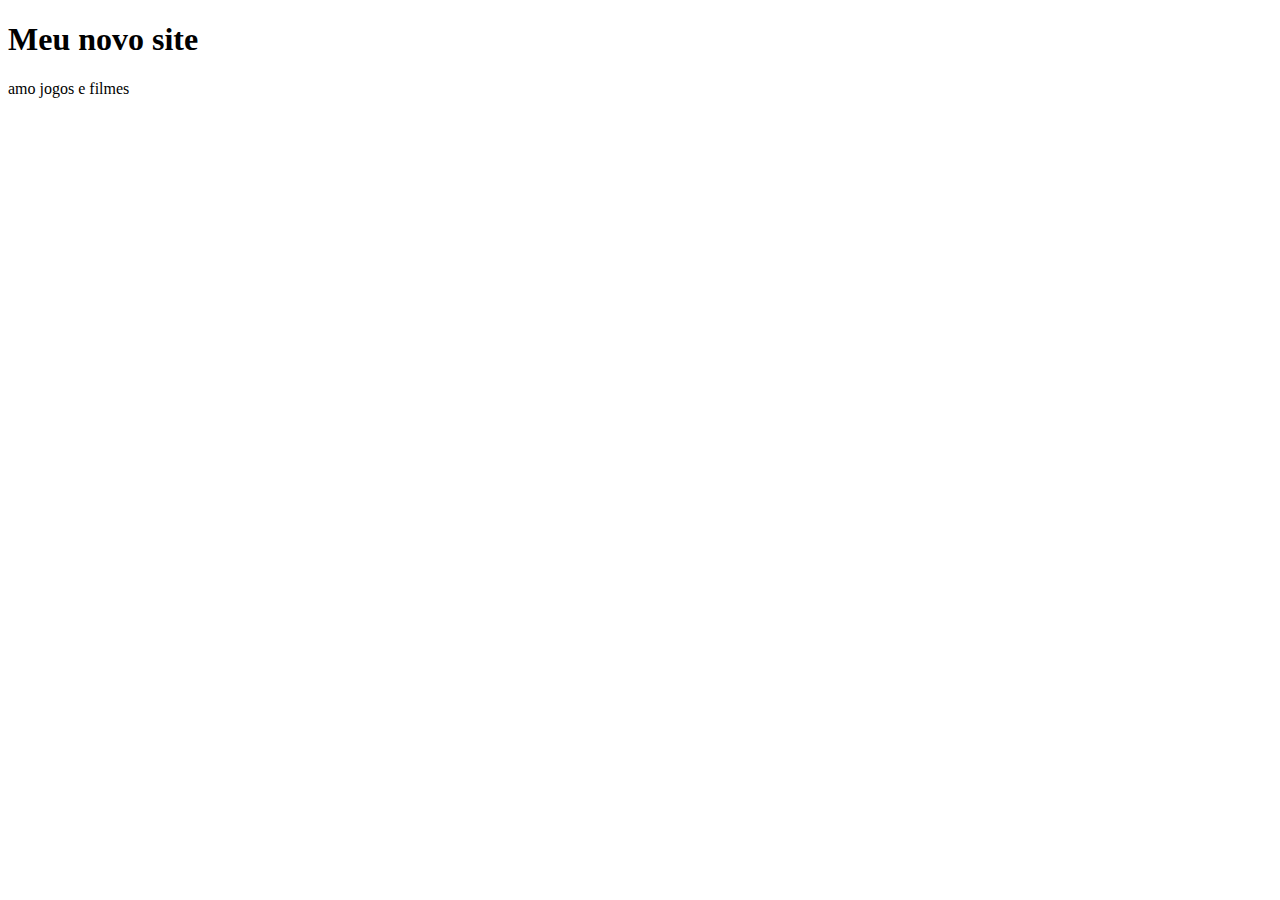
<file: index.html>
<!DOCTYPE html>
<html lang="en">
<head>
    <meta charset="UTF-8">
    <meta name="viewport" content="width=device-width, initial-scale=1.0">
    <title>Document</title>
</head>
<body>
    <h1>Meu novo site</h1>
    <section>
        <div>amo jogos e filmes</div>
    </section>
</body>
</html>
</file>
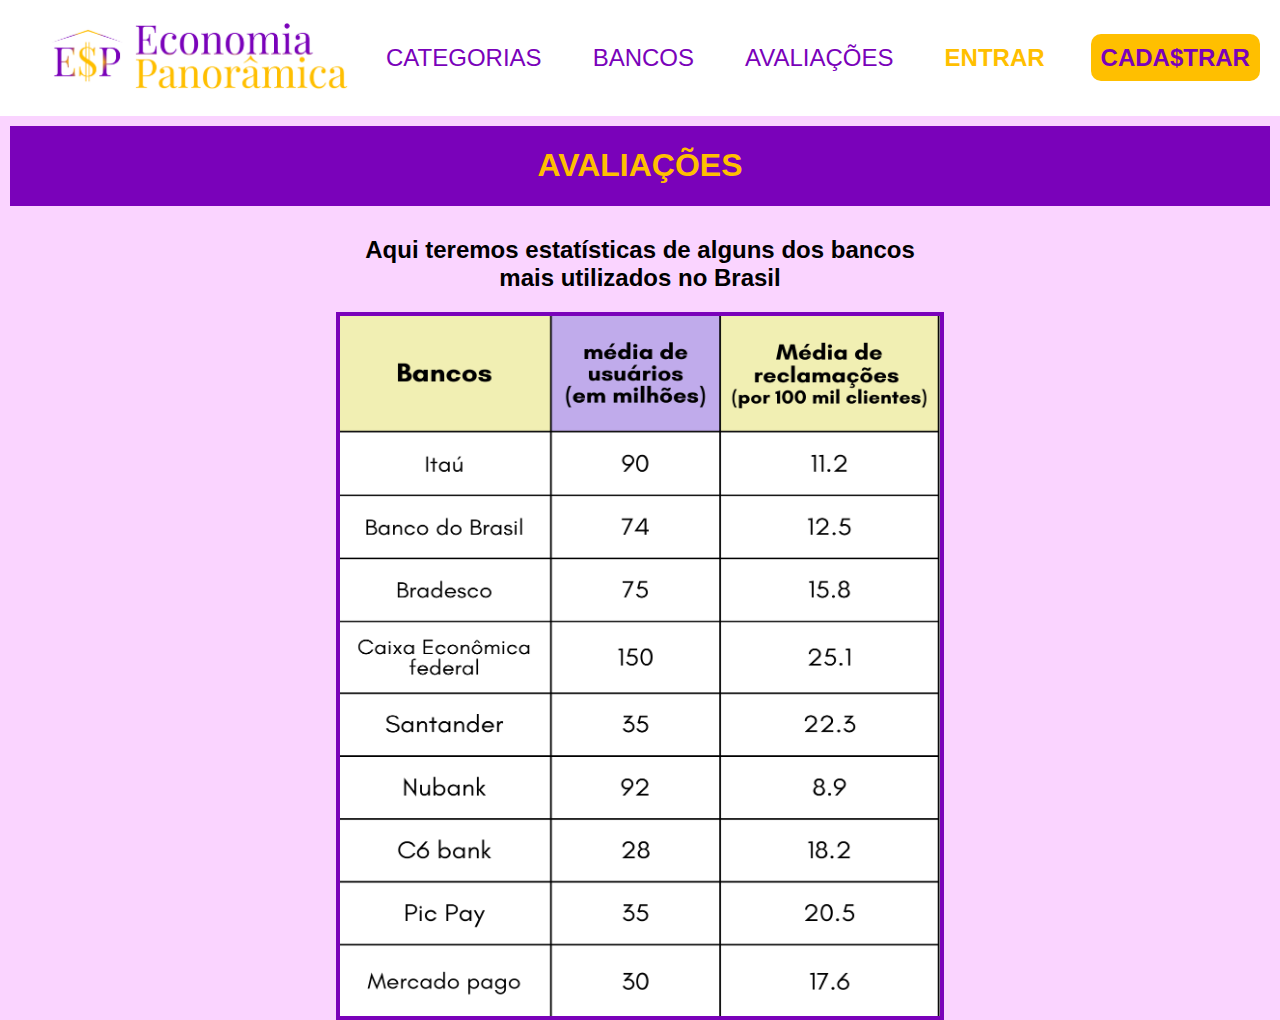
<file: src/avaliacoes.html>
<!DOCTYPE html>
<html lang="en">
<head>
    <meta charset="UTF-8">
    <meta name="viewport" content="width=device-width, initial-scale=1.0">
    <title>Economia Panorâmica</title>
    <link rel="stylesheet" href="navBar.css">
    <link rel="stylesheet" href="avaliacoes.css">
</head>
<body>
    <!-- Barra de navegação -->
    <nav>
        <ul>
            <li>
                <a href="home.html"><img src="./imgs/economia.png" alt="Logo do site"></img></a>
            </li>
            <li class="item">
                <a href="categorias.html" class="roxo">CATEGORIAS</a>
            </li>
            <li class="item">
                <a href="bancos.html" class="roxo">BANCOS</a>
            </li>
            <li class="item">
                <a href="avaliacoes.html" class="roxo">AVALIAÇÕES</a>
            </li>
            <li class="item">
                <a href="cadastro.html" class="amarelo">ENTRAR</a>
            </li>
            <li class="item">
                <a href="cadastro.html" class="span"><span>CADA$TRAR</span></a>
            </li>
        </ul>
    </nav>
    <header>
        <h1 class="titulo">AVALIAÇÕES</h1>    
    </header>
    <main>
        <h2 class="subtitulo">
            Aqui teremos estatísticas de alguns dos bancos <br> 
            mais utilizados no Brasil
        </h2>
        <img class="tabelaBancos" src="./imgs/Parts of Speech.png" alt="Tabela">
    </main>
</body>
</html>
</file>
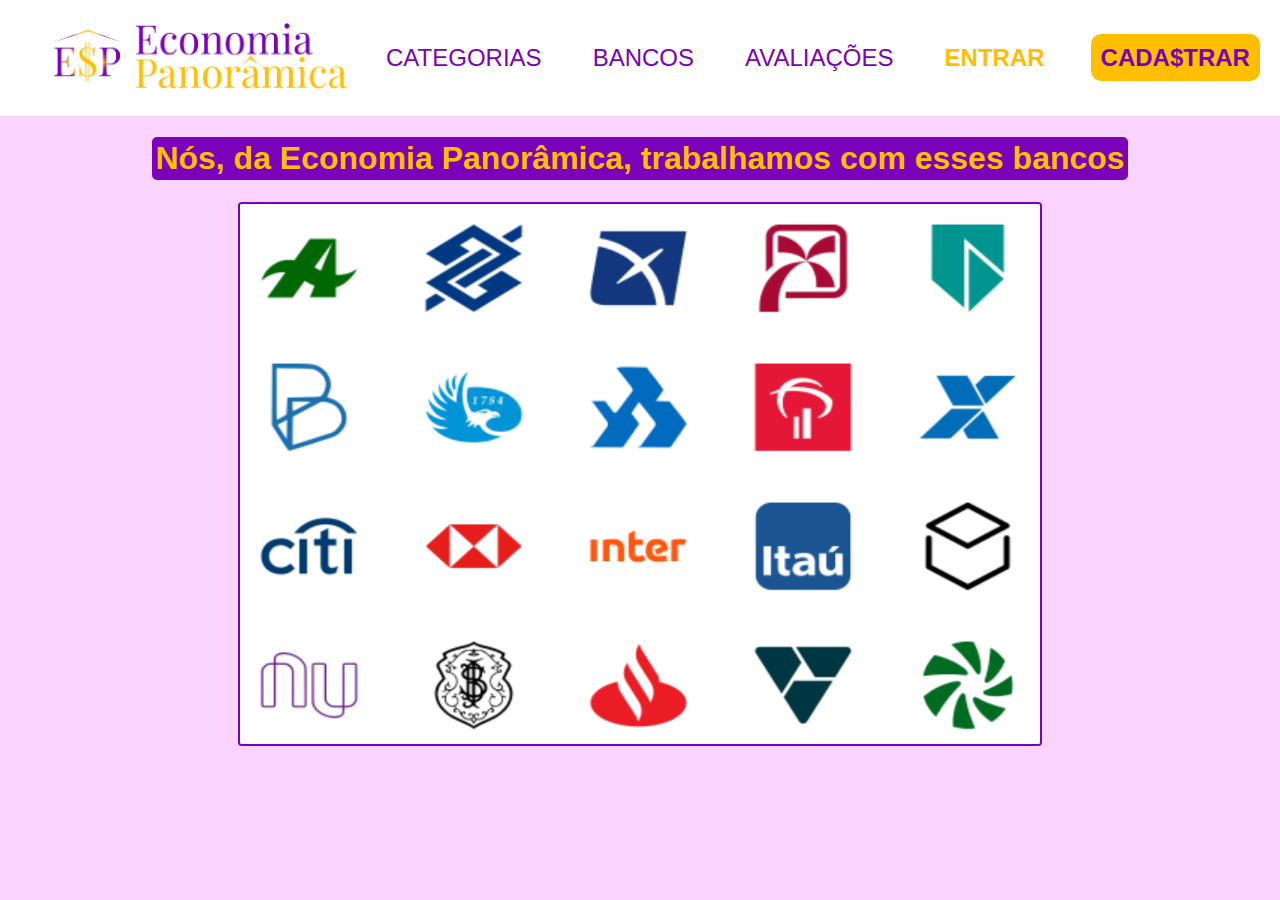
<file: src/bancos.html>
<!DOCTYPE html>
<html lang="en">
<head>
    <meta charset="UTF-8">
    <meta name="viewport" content="width=device-width, initial-scale=1.0">
    <title>Economia Panorâmica</title>
    <link rel="stylesheet" href="navBar.css">
    <link rel="stylesheet" href="bancos.css">
</head>
<body>
    <!-- Barra de navegação -->
    <nav>
        <ul>
            <li>
                <a href="home.html"><img src="./imgs/economia.png" alt="Logo do site"></img></a>
            </li>
            <li class="item">
                <a href="categorias.html" class="roxo">CATEGORIAS</a>
            </li>
            <li class="item">
                <a href="bancos.html" class="roxo">BANCOS</a>
            </li>
            <li class="item">
                <a href="avaliacoes.html" class="roxo">AVALIAÇÕES</a>
            </li>
            <li class="item">
                <a href="cadastro.html" class="amarelo">ENTRAR</a>
            </li>
            <li class="item">
                <a href="cadastro.html" class="span"><span>CADA$TRAR</span></a>
            </li>
        </ul>
    </nav>
    <main class="container">
        <h1 class="titulo">Nós, da Economia Panorâmica, trabalhamos com esses bancos</h1>
        <img class="imagem" src="./imgs/Title Page.png" alt="Logo de Bancos">
    </main>
</body>
</html>
</file>
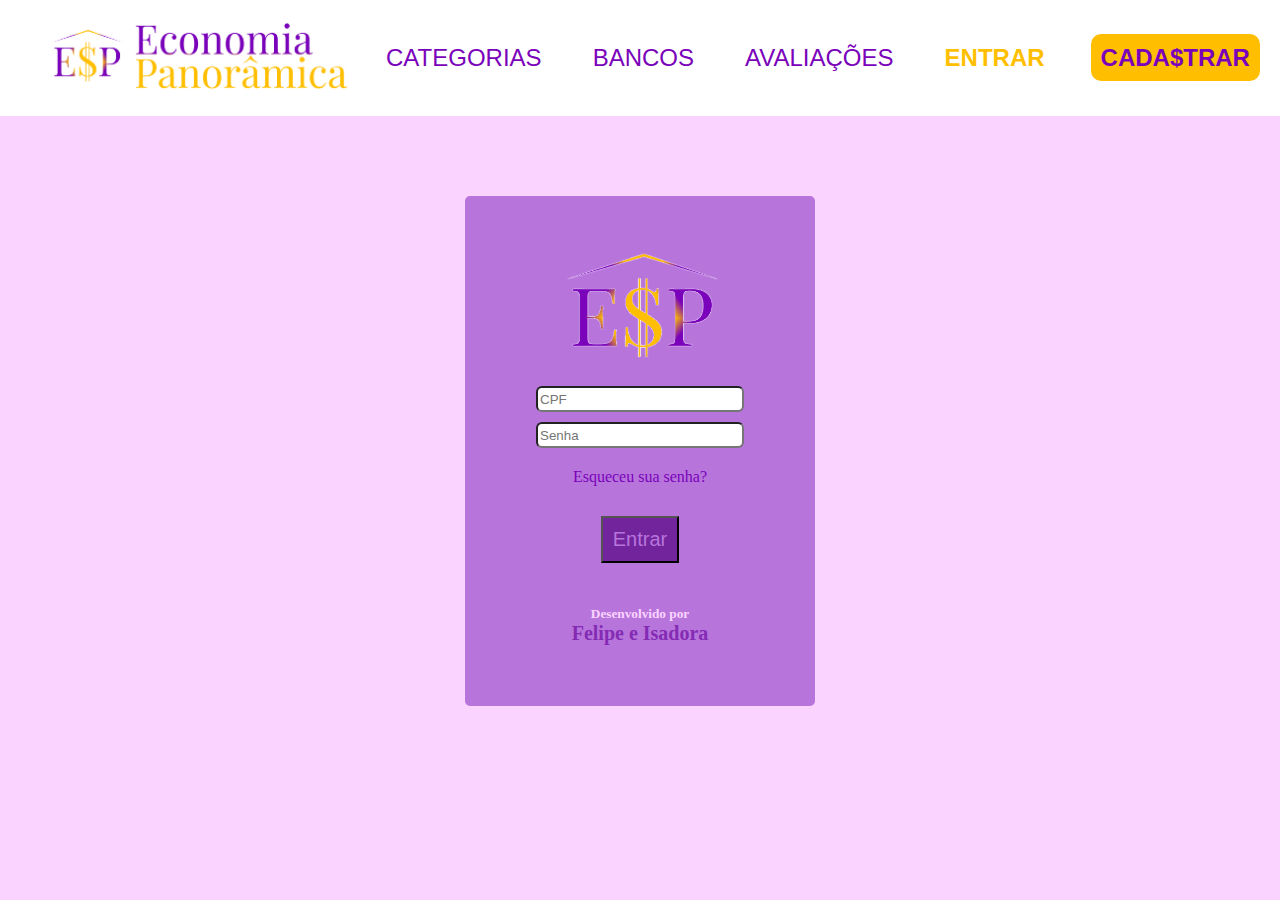
<file: src/cadastro.html>
<!DOCTYPE html>
<html lang="en">
<head>
    <meta charset="UTF-8">
    <meta name="viewport" content="width=device-width, initial-scale=1.0">
    <title>Economia Panorâmica</title>
    <link rel="stylesheet" href="navBar.css">
    <link rel="stylesheet" href="cadastro.css">
</head>
<body>
    <!-- Barra de navegação -->
    <nav>
        <ul>
            <li>
                <a href="home.html"><img src="./imgs/economia.png" alt="Logo do site"></img></a>
            </li>
            <li class="item">
                <a href="categorias.html" class="roxo">CATEGORIAS</a>
            </li>
            <li class="item">
                <a href="bancos.html" class="roxo">BANCOS</a>
            </li>
            <li class="item">
                <a href="avaliacoes.html" class="roxo">AVALIAÇÕES</a>
            </li>
            <li class="item">
                <a href="cadastro.html" class="amarelo">ENTRAR</a>
            </li>
            <li class="item">
                <a href="cadastro.html" class="span"><span>CADA$TRAR</span></a>
            </li>
        </ul>
    </nav>

    <!-- Conteúdo da página -->
     <main class="main">
        <img class="logo" src="./imgs/logo_sem_fundo_suave.png" alt="Logo">
        <input id="input1" class="input" type="text" placeholder="CPF">
        <input id="input2" class="input" type="password" placeholder="Senha">
        <a id="fun" href="#" onclick="senha()">Esqueceu sua senha?</a>
        <button onClick="criarConta()">Entrar</button>
        <h4 id="alerta"></h4>
        <h5 class="mensagem">Desenvolvido por <br> <span class="direitos">Felipe e Isadora</span></h5>
     </main>
     <script>
            function criarConta() {
                let input = document.getElementById("input1")
                let valor1 = input.value
                input = document.getElementById("input2")
                let valor2 = input.value

                if (valor1 != "" && valor2 != "") {
                    document.getElementById("alerta").textContent = "CONTA CRIADA!!"
                } else {
                    document.getElementById("alerta").textContent = "Insira os valores corretamente."
                }
            }

            function senha() {
                document.getElementById("fun").textContent = "Fazer o que né"
            }
        </script>
</body>
</html>
</file>
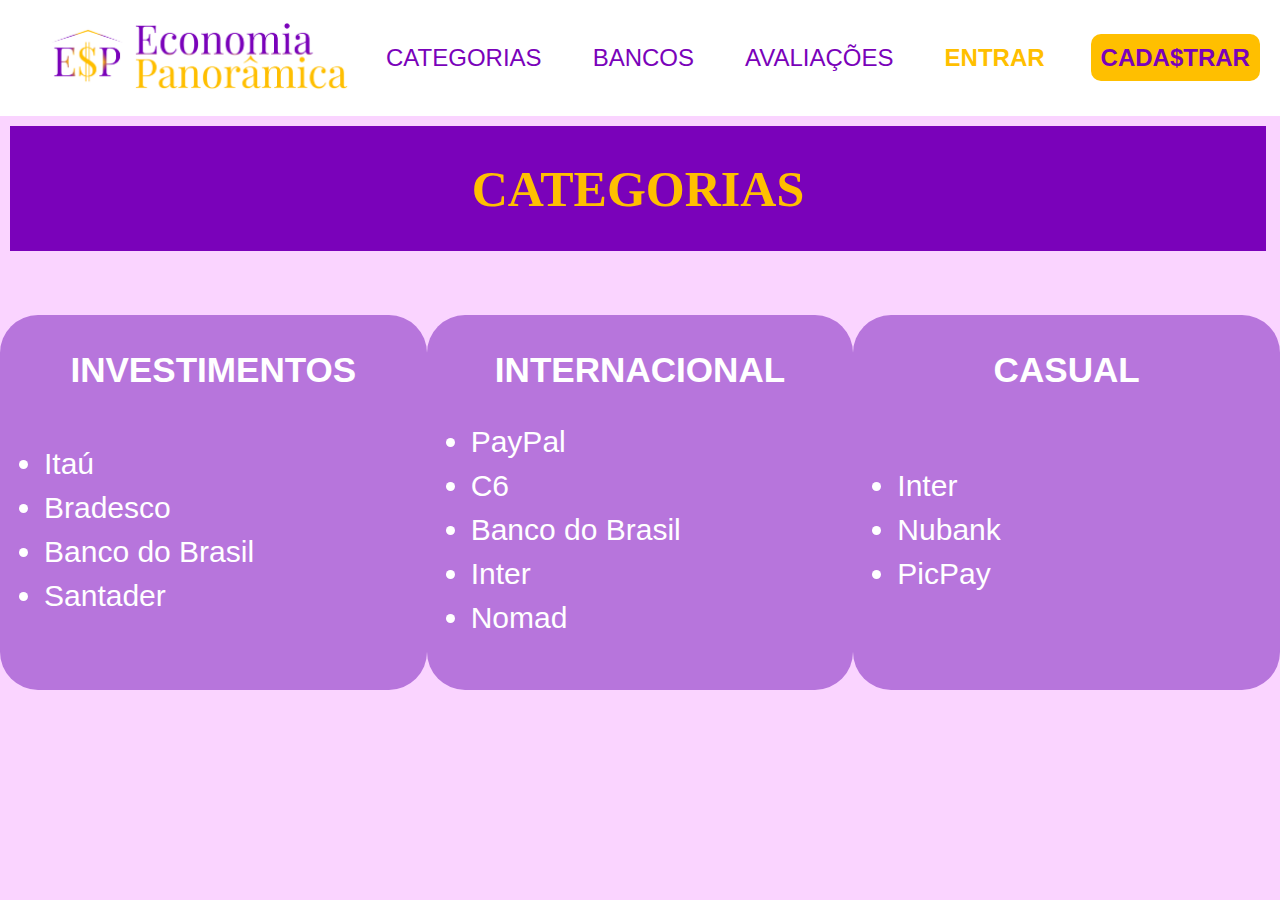
<file: src/categorias.html>
<!DOCTYPE html>
<html lang="en">
<head>
    <meta charset="UTF-8">
    <meta name="viewport" content="width=device-width, initial-scale=1.0">
    <title>Economia Panorâmica</title>
    <link rel="stylesheet" href="navBar.css">
    <link rel="stylesheet" href="categorias.css">
</head>
<body>
    <nav>
        <!-- Barra de navegação -->
        <ul>
            <li>
                <a href="home.html"><img src="./imgs/economia.png" alt="Logo do site"></img></a>
            </li>
            <li class="item">
                <a href="categorias.html" class="roxo">CATEGORIAS</a>
            </li>
            <li class="item">
                <a href="bancos.html" class="roxo">BANCOS</a>
            </li>
            <li class="item">
                <a href="avaliacoes.html" class="roxo">AVALIAÇÕES</a>
            </li>
            <li class="item">
                <a href="cadastro.html" class="amarelo">ENTRAR</a>
            </li>
            <li class="item">
                <a href="cadastro.html" class="span"><span>CADA$TRAR</span></a>
            </li>
        </ul>
    </nav>
    <header>
        <h1>CATEGORIAS</h1>
    </header>
    <main class="container">
        
        <article class="cat">
            <h3>INVESTIMENTOS</h3>
            <ul class="lista">
                <li class="itemLista">Itaú</li>
                <li class="itemLista">Bradesco</li>
                <li class="itemLista">Banco do Brasil</li>
                <li class="itemLista">Santader</li>
            </ul>
        </article>
        <article class="cat">
            <h3>INTERNACIONAL</h3>
            <ul class="lista">
                <li>PayPal</li>
                <li>C6</li>
                <li>Banco do Brasil</li>
                <li>Inter</li>
                <li>Nomad</li>
            </ul>
        </article>
        <article class="cat">
            <h3>CASUAL</h3>
            <ul  class="lista">
                <li>Inter</li>
                <li>Nubank</li>
                <li>PicPay</li>
            </ul>
        </article>
    </main>
</body>
</html>
</file>
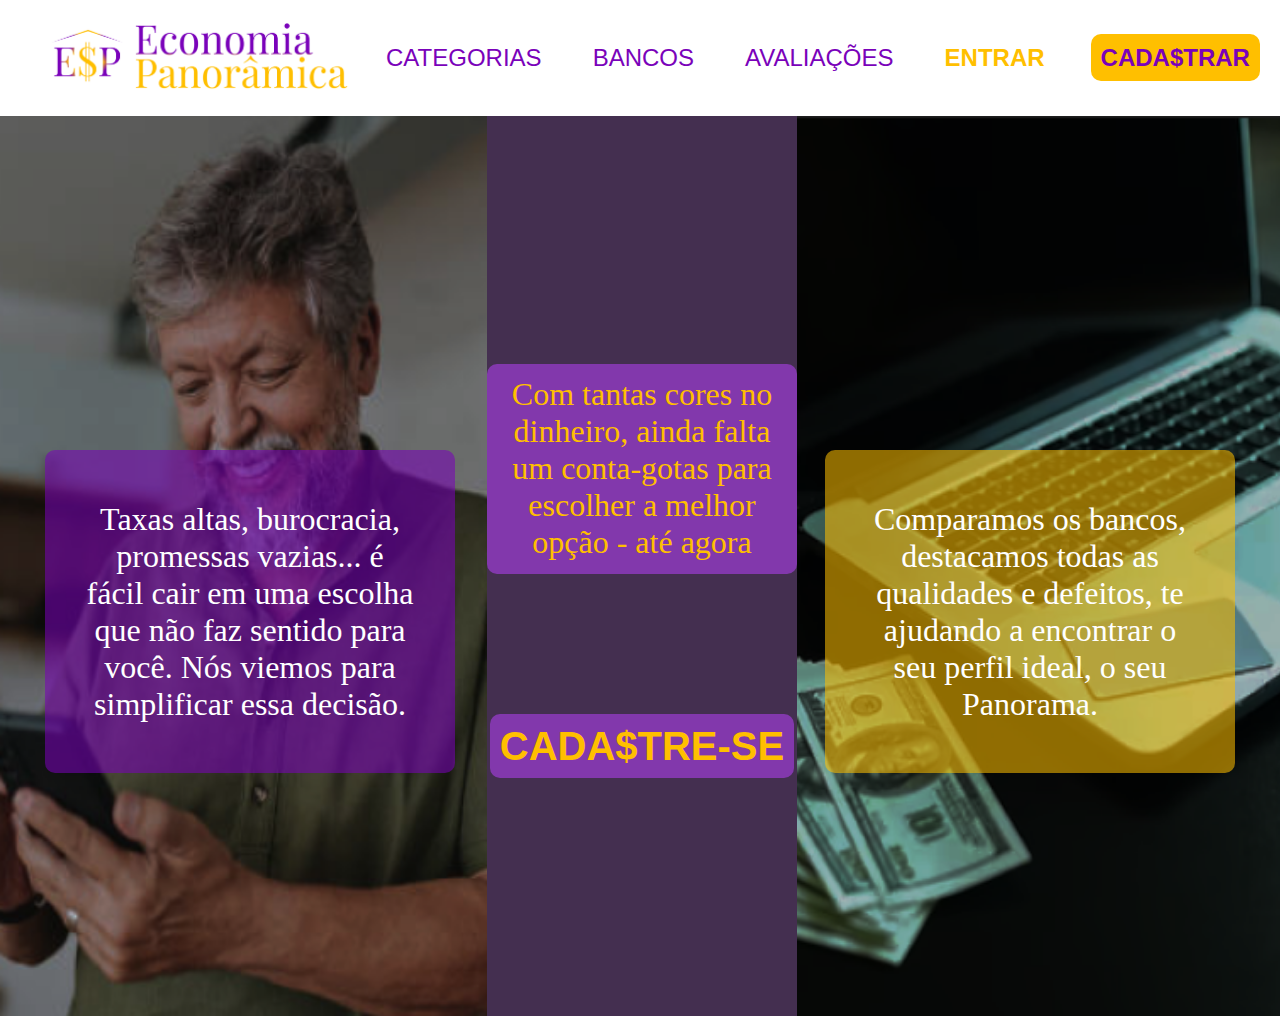
<file: src/home.html>
<!DOCTYPE html>
<html lang="en">
<head>
    <meta charset="UTF-8">
    <meta name="viewport" content="width=device-width, initial-scale=1.0">
    <title>Economia Panorâmica</title>
    <link rel="stylesheet" href="navBar.css">
    <link rel="stylesheet" href="home.css">
</head>
<body>
    <!-- Barra de navegação -->
    <nav>
        <ul>
            <li>
                <a href="home.html"><img src="./imgs/economia.png" alt="Logo do site"></a>
            </li>
            <li class="item">
                <a href="categorias.html" class="roxo">CATEGORIAS</a>
            </li>
            <li class="item">
                <a href="bancos.html" class="roxo">BANCOS</a>
            </li>
            <li class="item">
                <a href="avaliacoes.html" class="roxo">AVALIAÇÕES</a>
            </li>
            <li class="item">
                <a href="cadastro.html" class="amarelo">ENTRAR</a>
            </li>
            <li class="item">
                <a href="cadastro.html" class="span"><span>CADA$TRAR</span></a>
            </li>
        </ul>
    </nav>
    <!-- Conteúdo da página -->
    <main>
        <aside>
            <span class="textoFt1">
                Taxas altas, burocracia, 
                promessas vazias... é 
                fácil cair em uma escolha 
                que não faz sentido para 
                você. Nós viemos para 
                simplificar essa decisão.
            </span>
            <img class="barra" src="./imgs/Senhor.png" alt="Senhor com celular">
        </aside>
        <article class="container">
            <section class="textoMot">
                Com tantas cores no 
                dinheiro, ainda falta um 
                conta-gotas para escolher
                a melhor opção - até agora
            </section>
            <a href="cadastro.html">
                <span class="cadastro">CADA$TRE-SE</button>
            </a>
        </article>
        <aside>
            <span class="textoFt2">
                Comparamos os 
                bancos, destacamos 
                todas as qualidades e 
                defeitos, te ajudando a 
                encontrar o seu perfil
                ideal, o seu Panorama.
            </span>
            <img class="barra" src="./imgs/computador.png" alt="Computador">
        </aside>
    </main>
</body>
</file>
<file: src/navBar.css>
nav {
    box-sizing: border-box;
    margin: 0px;
    padding: 5px;
    padding-right: 10px;
    background-color: white;
}

img {
    width: 305px;
    height: 70px;
}

ul {
    display: flex;
    justify-content: space-between;
    align-items: center;
    list-style-type: none;
}

body {
    margin: 0px;
}

.item {
    font-family: sans-serif;
    font-size: 24px;
    margin-right: 10px;
}
.roxo {
    padding: 5px;
    color: #7A02BA;
    text-decoration: none;
}

.amarelo {
    padding: 5px;
    color: #FFBF00;
    text-decoration: solid;
    font-weight: bold;
}

.span {
    padding: 10px;
    border-radius: 10px;
    text-decoration: none;
    background-color: #FFBF00;
    color: #7A02BA;
    font-weight: bold;
}
</file>
<file: src/avaliacoes.css>
body {background-color: #FAD4FF;}

header {
    font-family: sans-serif;
    display: flex;
    justify-content: center;
    align-content: space-around;
    margin: 0px;
    background-color: #7a02ba;
    margin: 10px;
    color: #ffbf00;
}

main {
    display: flex;
    flex-direction: column;
    align-items: center;
}

.subtitulo {
    font-family: sans-serif;
    display: flex;
    flex-direction: column;
    align-items: center;
    align-content: space-around;
    text-align: center;
}

.tabelaBancos {
    width: 600px;
    height: 700px;
    border: 4px solid #7a02ba;
}
</file>
<file: src/bancos.css>
body {background-color: #FAD4FF;}

.container {
    display: flex;
    flex-direction: column;
    justify-content: center;
    align-items: center;
    height: max-content;
}

.titulo {
    background-color: #7A02BA;
    color: #FFBF00;
    padding: 3px;
    border-radius: 5px;
    font-family: sans-serif;
}

.imagem {
    width: 800px;
    height: 540px;
    border-radius: 4px;
    border: 2px solid #7A02BA;
}
</file>
<file: src/cadastro.css>
body {background-color: #FAD4FF;}

.main {
    display: flex;
    flex-flow: column wrap;
    width: 350px;
    height: 500px;
    margin-top: 80px;
    justify-self: center;
    align-self: center;
    align-items: center;
    padding-top: 10px;
    background-color: #B775DC;
    border-radius: 5px;
}

.logo {
    margin-top: 30px;
    width: 175px;
    height: 140px;
}

.input {
    width: 200px;
    height: 20px;
    margin-top: 10px;
    border-radius: 6px;
}

.input:hover {
    background-color: rgb(207, 207, 207);
}

#fun {
    margin: 20px;
    text-decoration: none;
    color: #7A02BA;
}

#fun:hover {
    color: #842bb4;
}

button {
    background-color: #72249c;
    color: #B775DC;
    font-size: 20px;
    padding: 10px;
    margin-top: 10px;
}
button:hover {
    background-color: #9632cc;
}

#alerta {
    color: #842bb4;
}

.mensagem {
    color: #FAD4FF;
    text-align: center;
    margin: 0px;
    position: static;
}

.direitos {
    color: #842bb4;
    font-size: 20px;
}
</file>
<file: src/categorias.css>
body {background-color: #FAD4FF;}

header {
    display: flex;
    font-size: 25px;
    background-color: #7a02ba;
    color: #ffbf00;
    justify-content: center;
    margin: 10px 14px 0px 10px;
}

.container {
    display: flex;
    justify-content: space-around;
    margin-top: 4em;
}

.cat {
    font-family: sans-serif;
    text-align: center;
    font-size: 30px;
    color: white;
    background-color: #B775DC;
    width: 445px;
    height: 375px;
    border-radius: 38px;
}

.lista {
    box-sizing: border-box;
    width: 362px;
    height: 210px;
    display: flex;
    margin-left: 4px;
    list-style: disc;
    flex-direction: column;
    align-items: flex-start;
    justify-content: center;
    gap: 10px;
}
</file>
<file: src/home.css>
main {
    display: flex;
    margin: 0px;
    width: 100%;
}

.barra {
    display: block;
    width: 487px;
    height: 100vh;
}

.container {
    display: flex;
    flex-direction: column;
    background-color: #442F50;
    width: calc(100% / 3);
    height: 100vh;
    justify-content: center;
    align-items: center;
    gap: 150px;
}

.textoMot {
    font-size: 32px;
    text-align: center;
    align-content: center;
    width: 300px;
    height: 200px;
    padding: 5px;
    background-color: #a83fe59e;
    border-radius: 10px;
    color: #FFBF00;
}

.cadastro {
    font-family: sans-serif;
    font-size: 40px;
    box-sizing: border-box;
    width: 300px;
    height: 100px;
    background-color: rgba(168, 63, 229, 0.62);
    border-radius: 10px;
    color: #FFBF00;
    padding: 10px;
    font-weight: bold;
}

.textoFt1 {
    display: flex;
    box-sizing: border-box;
    font-size: 32px;
    position: absolute;
    top: 50vh;
    left: 5vh;
    width: 410px;
    height: 323px;
    padding: 40px;
    align-items: center;
    justify-content: center;
    text-align: center;
    background-color: #7a02ba8f;
    color: white;
    border-radius: 10px;
}

.textoFt2 {
    display: flex;
    box-sizing: border-box;
    font-size: 32px;
    position: absolute;
    top: 50vh;
    right: 5vh;
    width: 410px;
    height: 323px;
    padding: 40px;
    align-items: center;
    justify-content: center;
    text-align: center;
    background-color: #ffbf008f;
    color: white;
    border-radius: 10px;
}

a {text-decoration: none;}
</file>
